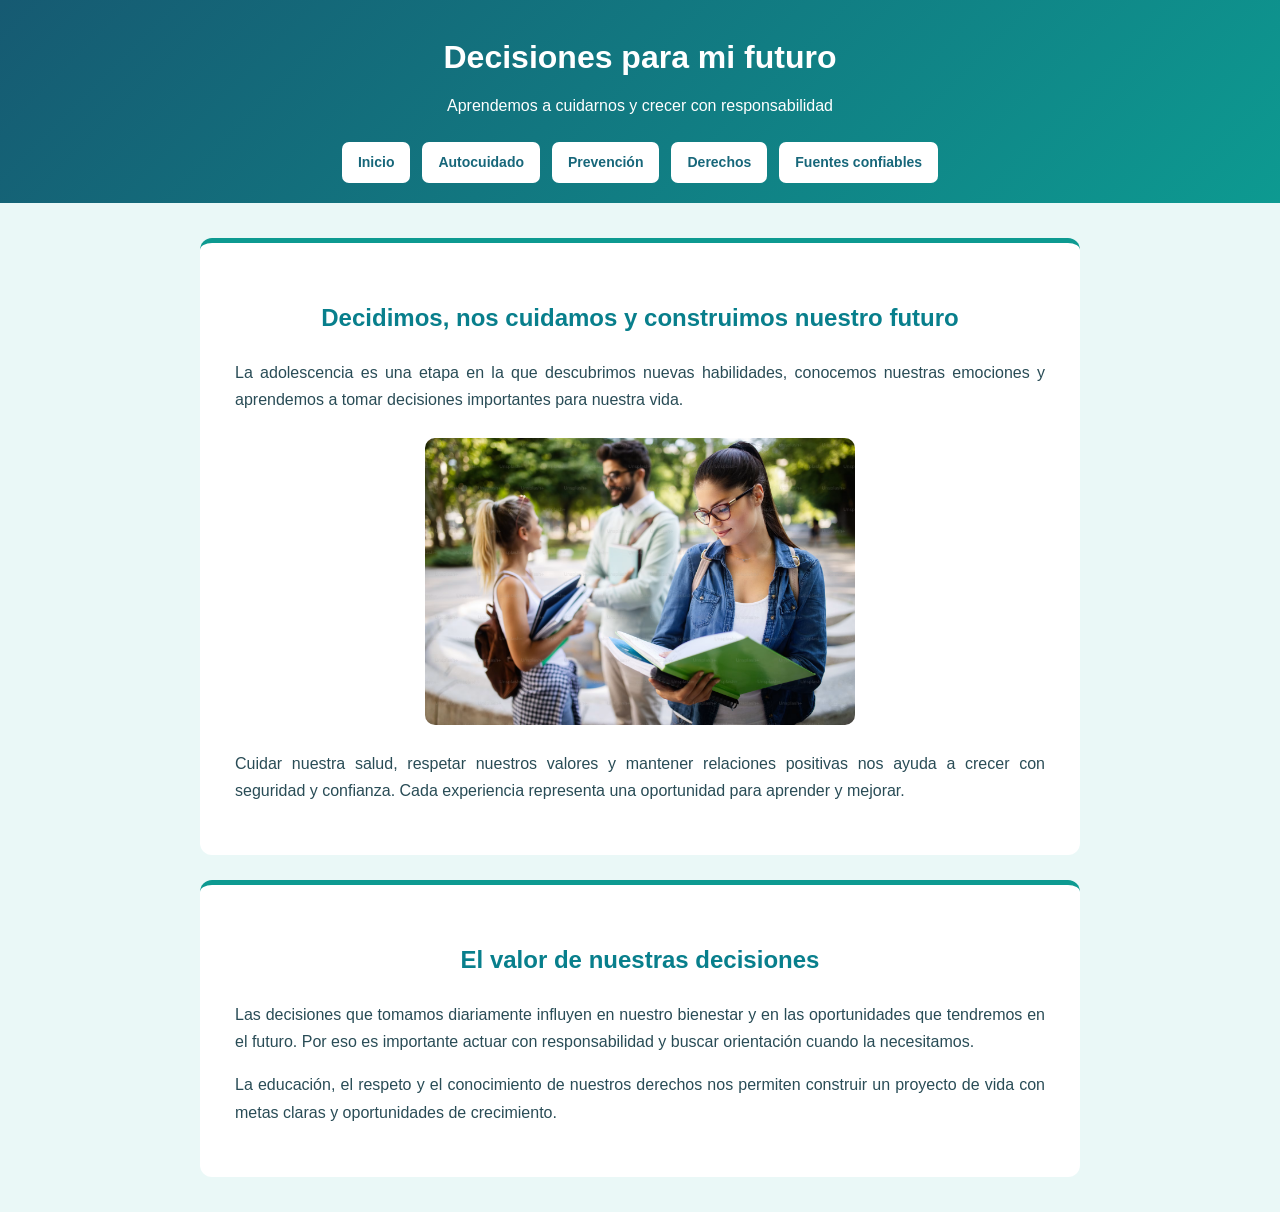
<file: index.html>
<!DOCTYPE html>
<html lang="es">

<head>
    <meta charset="UTF-8">
    <meta name="viewport" content="width=device-width, initial-scale=1.0">
    <title>Inicio | Decisiones para mi futuro</title>
    <link rel="stylesheet" href="estilos.css">
</head>

<body>

    
    <header>
        <h1>Decisiones para mi futuro</h1>
        <p>Aprendemos a cuidarnos y crecer con responsabilidad</p>

        
        <nav>
            <a href="index.html">Inicio</a>
            <a href="autocuidado.html">Autocuidado</a>
            <a href="prevencion.html">Prevención</a>
            <a href="derechos.html">Derechos</a>
            <a href="fuentes.html">Fuentes confiables</a>
        </nav>
    </header>

    
    <main>

        <section>

            <h2>Decidimos, nos cuidamos y construimos nuestro futuro</h2>

            <p>
                La adolescencia es una etapa en la que
                descubrimos nuevas habilidades, conocemos
                nuestras emociones y aprendemos a tomar
                decisiones importantes para nuestra vida.
            </p>

            
<img src="imagen/jovenes.avif"
     alt="Jóvenes construyendo su futuro"
     width="430">


            <p>
                Cuidar nuestra salud, respetar nuestros
                valores y mantener relaciones positivas
                nos ayuda a crecer con seguridad y confianza.
                Cada experiencia representa una oportunidad
                para aprender y mejorar.
            </p>

        </section>

        <section>

            <h2>El valor de nuestras decisiones</h2>

            <p>
                Las decisiones que tomamos diariamente
                influyen en nuestro bienestar y en las
                oportunidades que tendremos en el futuro.
                Por eso es importante actuar con
                responsabilidad y buscar orientación
                cuando la necesitamos.
            </p>

            <p>
                La educación, el respeto y el conocimiento
                de nuestros derechos nos permiten construir
                un proyecto de vida con metas claras
                y oportunidades de crecimiento.
            </p>

        </section>

    </main>

</body>
</html>
</file>
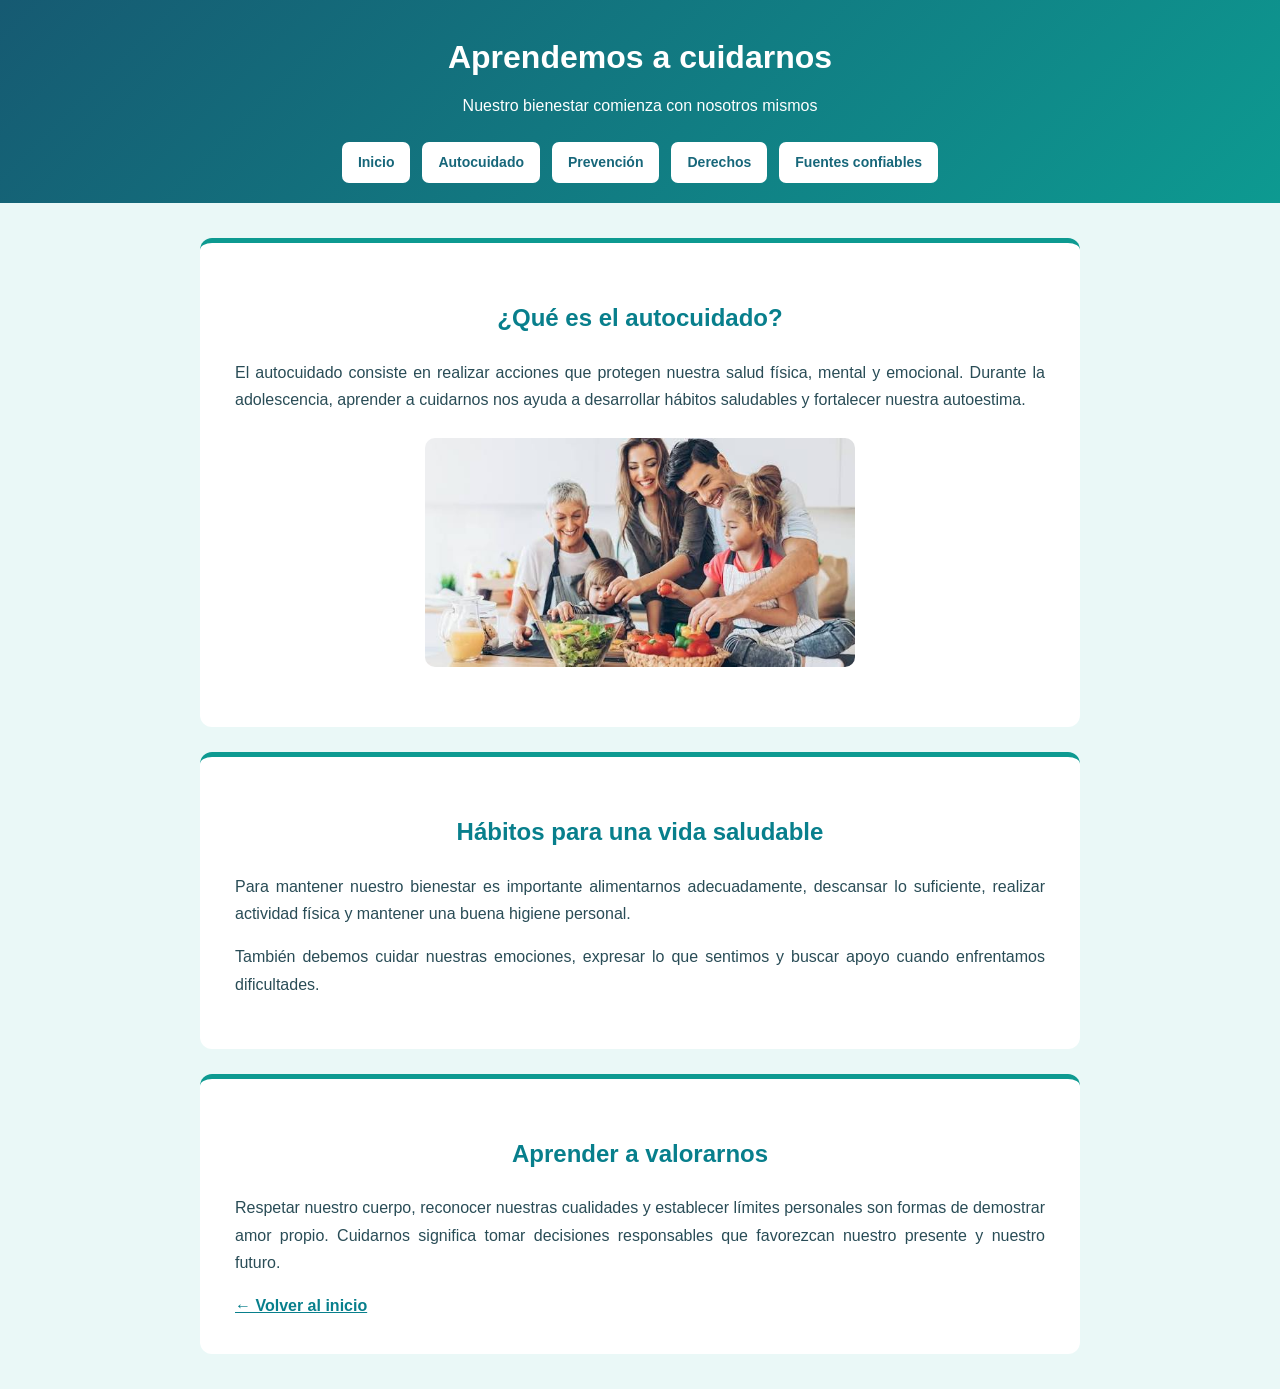
<file: autocuidado.html>
<!DOCTYPE html>
<html lang="es">

<head>
    <meta charset="UTF-8">
    <meta name="viewport" content="width=device-width, initial-scale=1.0">
    <title>Autocuidado | Decisiones para mi futuro</title>
    <link rel="stylesheet" href="estilos.css">
</head>

<body>

    <header>
        <h1>Aprendemos a cuidarnos</h1>
        <p>Nuestro bienestar comienza con nosotros mismos</p>

        <nav>
            <a href="index.html">Inicio</a>
            <a href="autocuidado.html">Autocuidado</a>
            <a href="prevencion.html">Prevención</a>
            <a href="derechos.html">Derechos</a>
            <a href="fuentes.html">Fuentes confiables</a>
        </nav>
    </header>

    <main>

        <section>

            <h2>¿Qué es el autocuidado?</h2>

            <p>
                El autocuidado consiste en realizar acciones
                que protegen nuestra salud física, mental
                y emocional. Durante la adolescencia,
                aprender a cuidarnos nos ayuda a desarrollar
                hábitos saludables y fortalecer nuestra autoestima.
            </p>

            <img src="imagen/autocuidado.jpg"
                 alt="Jóvenes practicando el autocuidado"
                 width="430">

        </section>

        <section>

            <h2>Hábitos para una vida saludable</h2>

            <p>
                Para mantener nuestro bienestar es importante
                alimentarnos adecuadamente, descansar lo
                suficiente, realizar actividad física y
                mantener una buena higiene personal.
            </p>

            <p>
                También debemos cuidar nuestras emociones,
                expresar lo que sentimos y buscar apoyo
                cuando enfrentamos dificultades.
            </p>

        </section>

        <section>

            <h2>Aprender a valorarnos</h2>

            <p>
                Respetar nuestro cuerpo, reconocer nuestras
                cualidades y establecer límites personales
                son formas de demostrar amor propio.
                Cuidarnos significa tomar decisiones
                responsables que favorezcan nuestro
                presente y nuestro futuro.
            </p>

            <a href="index.html">← Volver al inicio</a>

        </section>

    </main>

</body>
</html>
</file>
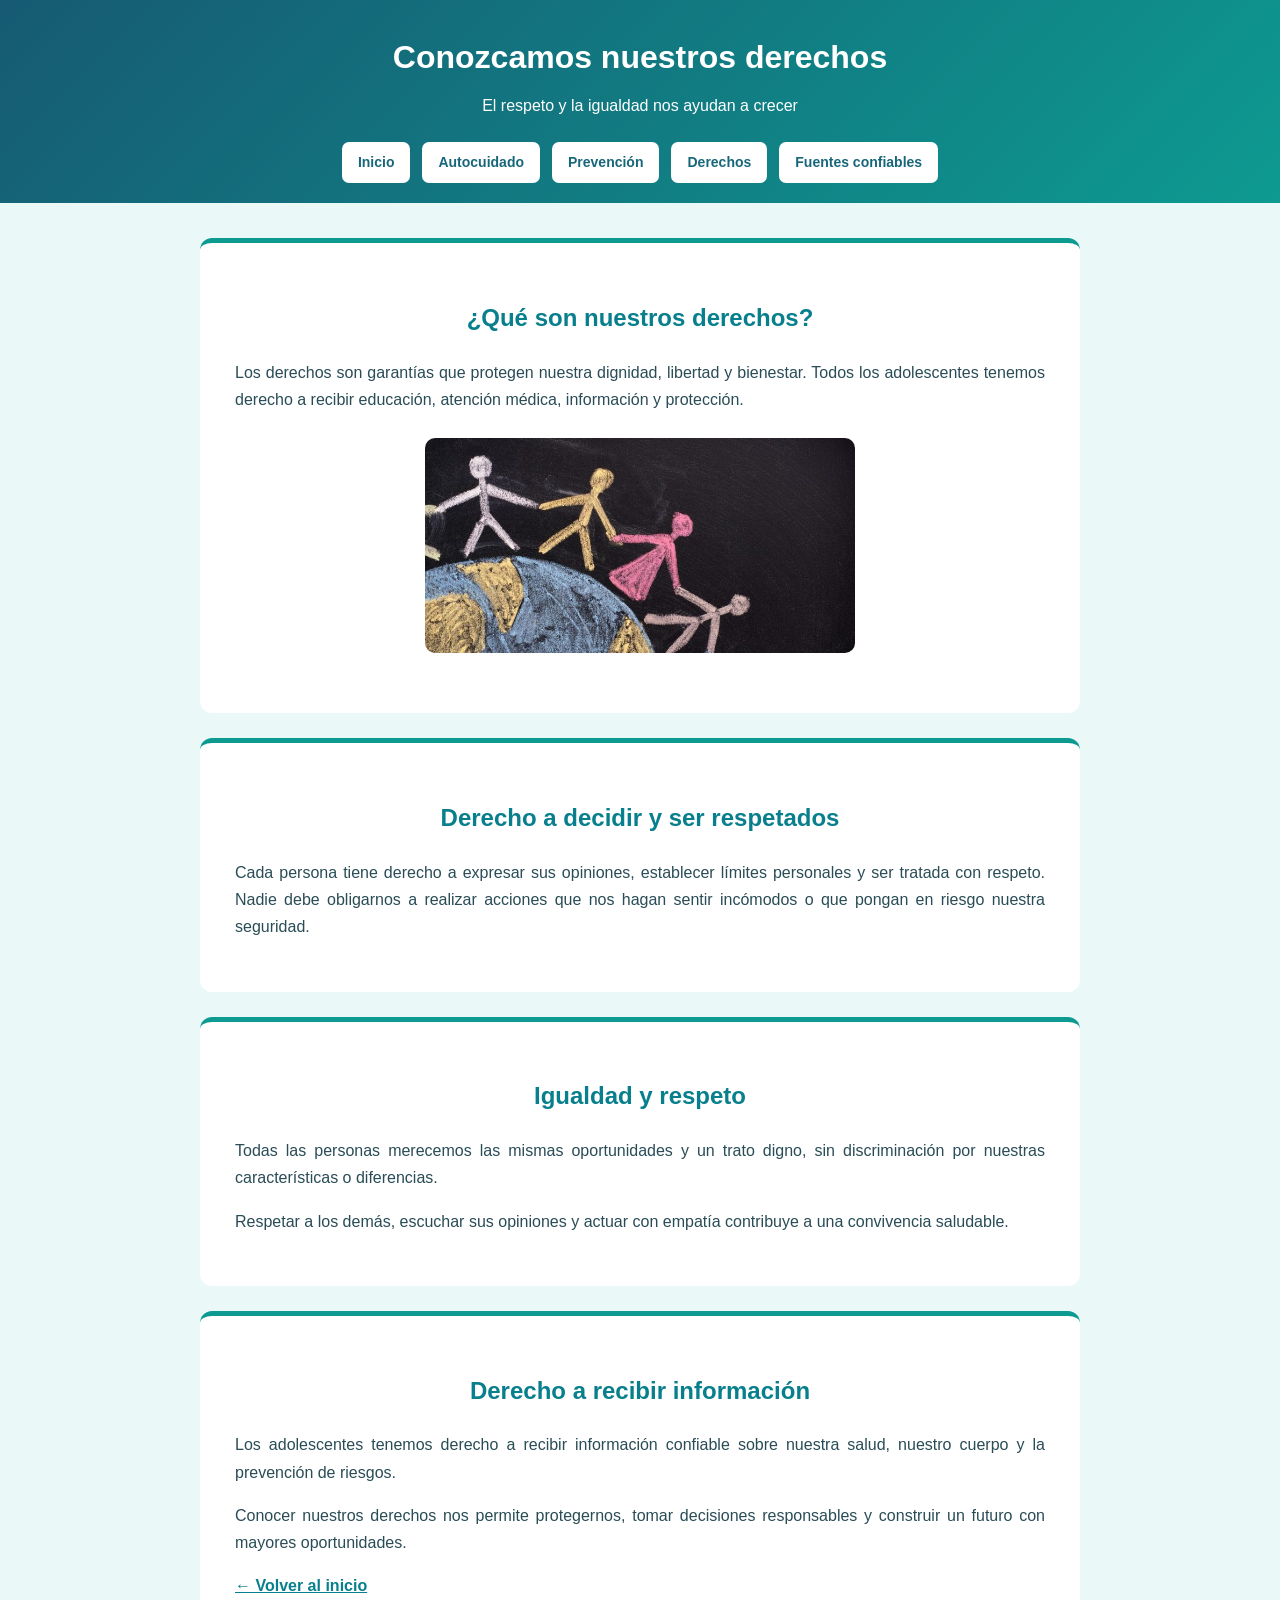
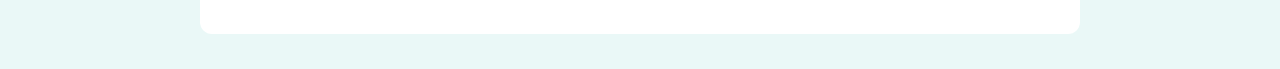
<file: derechos.html>
<!DOCTYPE html>
<html lang="es">

<head>
    <meta charset="UTF-8">
    <meta name="viewport" content="width=device-width, initial-scale=1.0">
    <title>Derechos | Decisiones para mi futuro</title>
    <link rel="stylesheet" href="estilos.css">
</head>

<body>

    <header>
        <h1>Conozcamos nuestros derechos</h1>
        <p>El respeto y la igualdad nos ayudan a crecer</p>

        <nav>
            <a href="index.html">Inicio</a>
            <a href="autocuidado.html">Autocuidado</a>
            <a href="prevencion.html">Prevención</a>
            <a href="derechos.html">Derechos</a>
            <a href="fuentes.html">Fuentes confiables</a>
        </nav>
    </header>

    <main>

        <section>
            <h2>¿Qué son nuestros derechos?</h2>

            <p>
                Los derechos son garantías que protegen
                nuestra dignidad, libertad y bienestar.
                Todos los adolescentes tenemos derecho
                a recibir educación, atención médica,
                información y protección.
            </p>

            <img src="imagen/derechos.jpg"
                 alt="Jóvenes promoviendo el respeto y la igualdad"
                 width="430">
        </section>

        <section>
            <h2>Derecho a decidir y ser respetados</h2>

            <p>
                Cada persona tiene derecho a expresar
                sus opiniones, establecer límites
                personales y ser tratada con respeto.
                Nadie debe obligarnos a realizar
                acciones que nos hagan sentir incómodos
                o que pongan en riesgo nuestra seguridad.
            </p>
        </section>

        <section>
            <h2>Igualdad y respeto</h2>

            <p>
                Todas las personas merecemos las mismas
                oportunidades y un trato digno,
                sin discriminación por nuestras
                características o diferencias.
            </p>

            <p>
                Respetar a los demás, escuchar sus
                opiniones y actuar con empatía
                contribuye a una convivencia saludable.
            </p>
        </section>

        <section>
            <h2>Derecho a recibir información</h2>

            <p>
                Los adolescentes tenemos derecho
                a recibir información confiable
                sobre nuestra salud, nuestro cuerpo
                y la prevención de riesgos.
            </p>

            <p>
                Conocer nuestros derechos nos permite
                protegernos, tomar decisiones
                responsables y construir un futuro
                con mayores oportunidades.
            </p>

            <a href="index.html">← Volver al inicio</a>
        </section>

    </main>

</body>
</html>
</file>
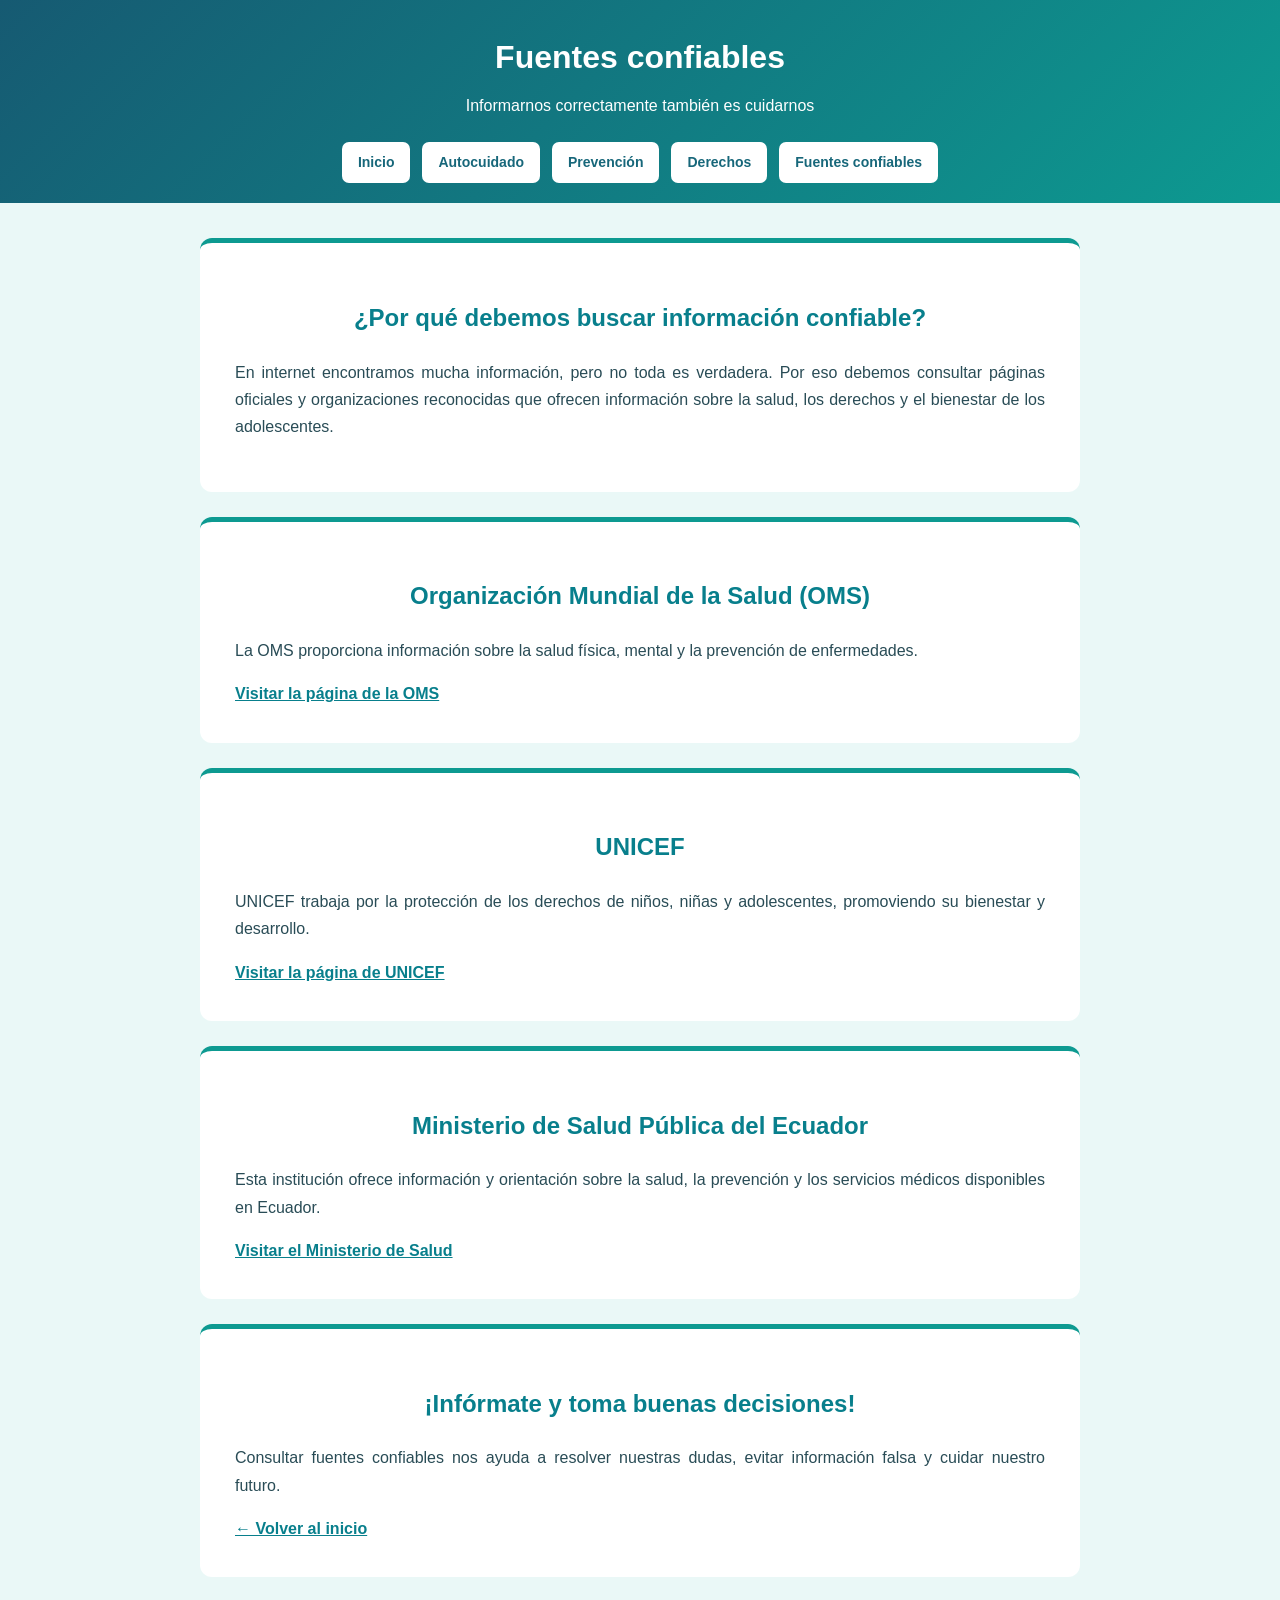
<file: fuentes.html>
<!DOCTYPE html>
<html lang="es">

<head>
    <meta charset="UTF-8">
    <meta name="viewport" content="width=device-width, initial-scale=1.0">
    <title>Fuentes confiables | Decisiones para mi futuro</title>
    <link rel="stylesheet" href="estilos.css">
</head>

<body>

    <header>
        <h1>Fuentes confiables</h1>
        <p>Informarnos correctamente también es cuidarnos</p>

        <nav>
            <a href="index.html">Inicio</a>
            <a href="autocuidado.html">Autocuidado</a>
            <a href="prevencion.html">Prevención</a>
            <a href="derechos.html">Derechos</a>
            <a href="fuentes.html">Fuentes confiables</a>
        </nav>
    </header>

    <main>

        <section>
            <h2>¿Por qué debemos buscar información confiable?</h2>

            <p>
                En internet encontramos mucha información,
                pero no toda es verdadera. Por eso debemos
                consultar páginas oficiales y organizaciones
                reconocidas que ofrecen información sobre
                la salud, los derechos y el bienestar
                de los adolescentes.
            </p>
        </section>

        <section>
            <h2>Organización Mundial de la Salud (OMS)</h2>

            <p>
                La OMS proporciona información sobre
                la salud física, mental y la prevención
                de enfermedades.
            </p>

            <a href="https://www.who.int/es"
               target="_blank" rel="noopener noreferrer">
                Visitar la página de la OMS
            </a>
        </section>

        <section>
            <h2>UNICEF</h2>

            <p>
                UNICEF trabaja por la protección de
                los derechos de niños, niñas y
                adolescentes, promoviendo su bienestar
                y desarrollo.
            </p>

            <a href="https://www.unicef.org/es"
               target="_blank" rel="noopener noreferrer">
                Visitar la página de UNICEF
            </a>
        </section>

        <section>
            <h2>Ministerio de Salud Pública del Ecuador</h2>

            <p>
                Esta institución ofrece información
                y orientación sobre la salud,
                la prevención y los servicios
                médicos disponibles en Ecuador.
            </p>

            <a href="https://www.salud.gob.ec/"
               target="_blank" rel="noopener noreferrer">
                Visitar el Ministerio de Salud
            </a>
        </section>

        <section>
            <h2>¡Infórmate y toma buenas decisiones!</h2>

            <p>
                Consultar fuentes confiables nos ayuda
                a resolver nuestras dudas, evitar
                información falsa y cuidar nuestro futuro.
            </p>

            <a href="index.html">← Volver al inicio</a>
        </section>

    </main>

</body>
</html>
</file>
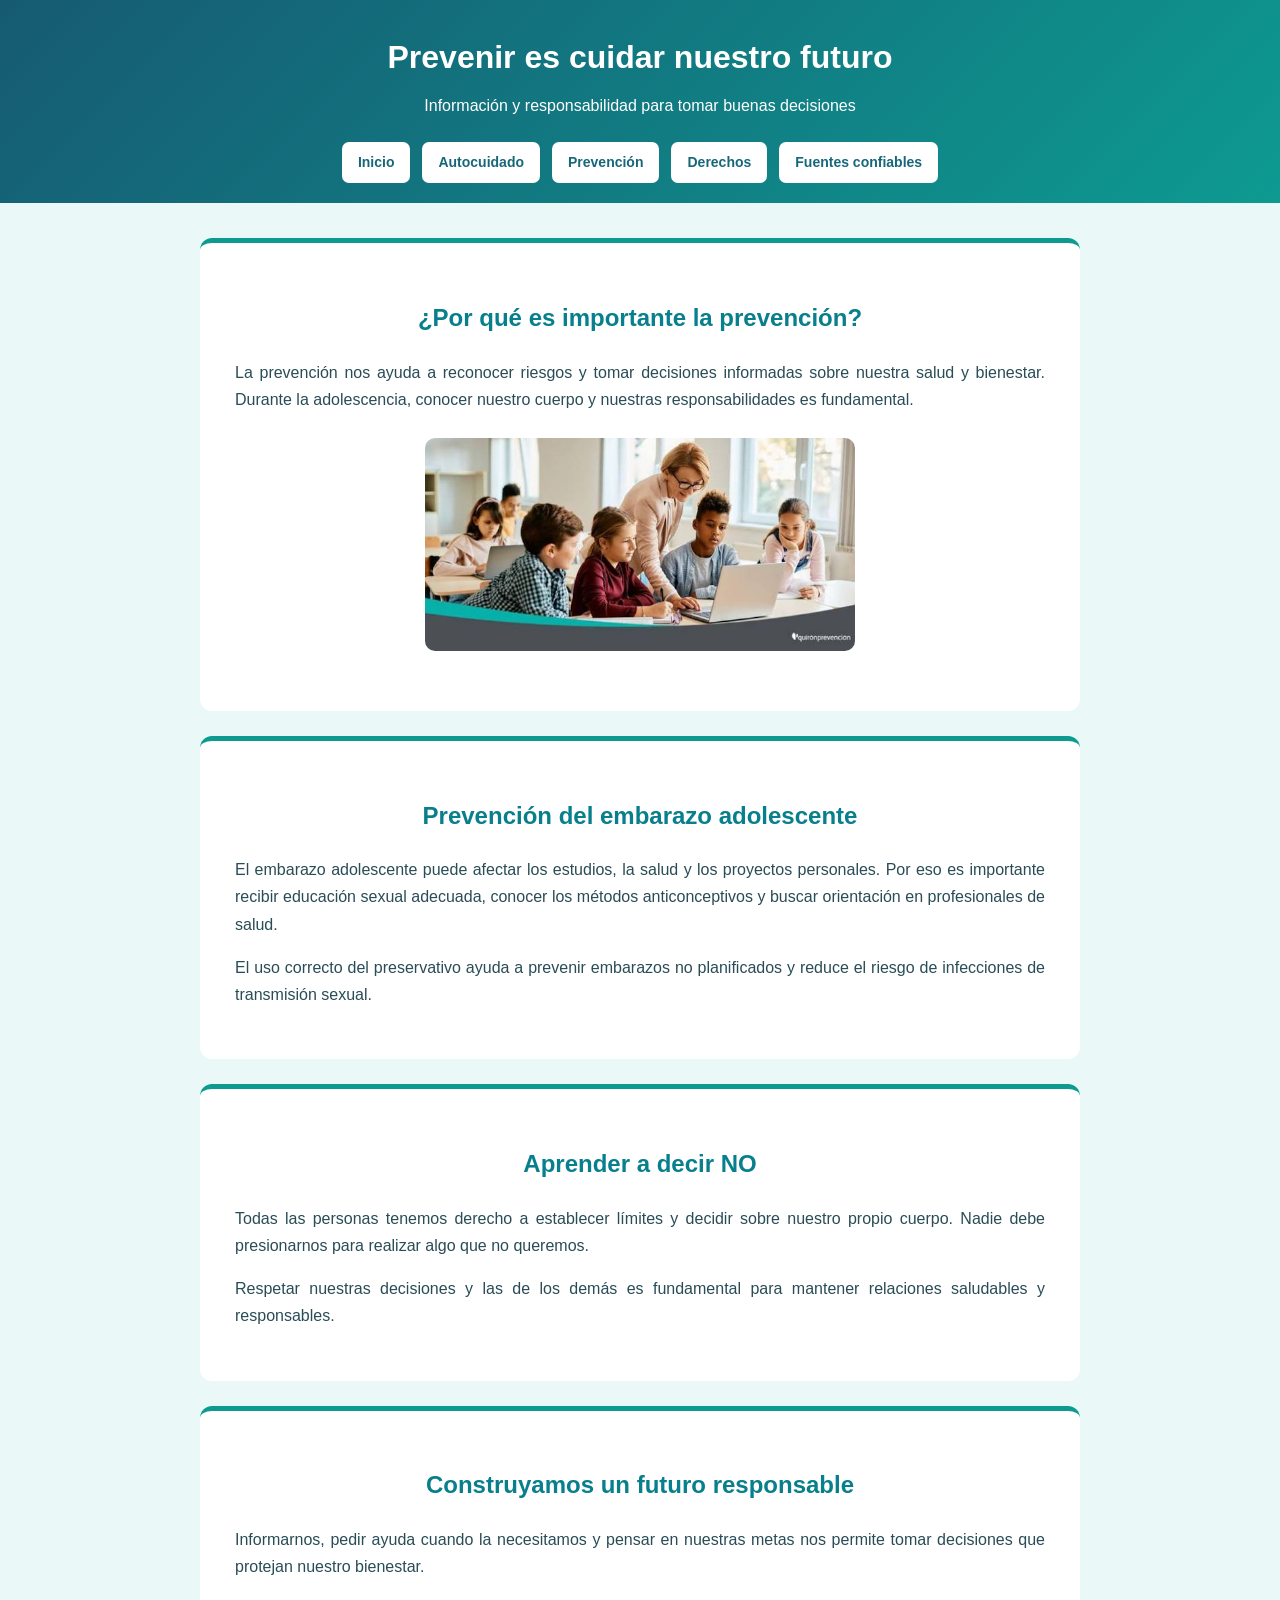
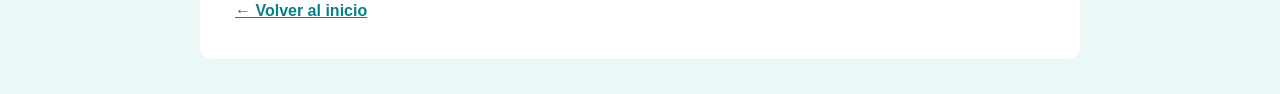
<file: prevencion.html>
<!DOCTYPE html>
<html lang="es">

<head>
    <meta charset="UTF-8">
    <meta name="viewport" content="width=device-width, initial-scale=1.0">
    <title>Prevención | Decisiones para mi futuro</title>
    <link rel="stylesheet" href="estilos.css">
</head>

<body>

    <header>
        <h1>Prevenir es cuidar nuestro futuro</h1>
        <p>Información y responsabilidad para tomar buenas decisiones</p>

        <nav>
            <a href="index.html">Inicio</a>
            <a href="autocuidado.html">Autocuidado</a>
            <a href="prevencion.html">Prevención</a>
            <a href="derechos.html">Derechos</a>
            <a href="fuentes.html">Fuentes confiables</a>
        </nav>
    </header>

    <main>

        <section>
            <h2>¿Por qué es importante la prevención?</h2>

            <p>
                La prevención nos ayuda a reconocer riesgos
                y tomar decisiones informadas sobre nuestra
                salud y bienestar. Durante la adolescencia,
                conocer nuestro cuerpo y nuestras
                responsabilidades es fundamental.
            </p>

            <img src="imagen/prevencion.jpg"
                 alt="Adolescentes aprendiendo sobre prevención"
                 width="430">
        </section>

        <section>
            <h2>Prevención del embarazo adolescente</h2>

            <p>
                El embarazo adolescente puede afectar
                los estudios, la salud y los proyectos
                personales. Por eso es importante recibir
                educación sexual adecuada, conocer los
                métodos anticonceptivos y buscar orientación
                en profesionales de salud.
            </p>

            <p>
                El uso correcto del preservativo ayuda
                a prevenir embarazos no planificados
                y reduce el riesgo de infecciones
                de transmisión sexual.
            </p>
        </section>

        <section>
            <h2>Aprender a decir NO</h2>

            <p>
                Todas las personas tenemos derecho a
                establecer límites y decidir sobre
                nuestro propio cuerpo. Nadie debe
                presionarnos para realizar algo que
                no queremos.
            </p>

            <p>
                Respetar nuestras decisiones y las de
                los demás es fundamental para mantener
                relaciones saludables y responsables.
            </p>
        </section>

        <section>
            <h2>Construyamos un futuro responsable</h2>

            <p>
                Informarnos, pedir ayuda cuando la
                necesitamos y pensar en nuestras metas
                nos permite tomar decisiones que
                protejan nuestro bienestar.
            </p>

            <a href="index.html">← Volver al inicio</a>
        </section>

    </main>

</body>
</html>
</file>
<file: estilos.css>
* {
    box-sizing: border-box;
}

body {
    margin: 0;
    font-family: Arial, sans-serif;
    background-color: #eaf8f7;
    color: #294c56;
    line-height: 1.7;
}


header {
    background: linear-gradient(135deg, #165a72, #0d9a91);
    color: white;
    text-align: center;
    padding: 30px 20px 20px;
}

header h1 {
    margin: 0;
    font-size: 32px;
}

header p {
    text-align: center;
    margin: 8px 0 22px;
}


nav {
    display: flex;
    justify-content: center;
    flex-wrap: wrap;
    gap: 12px;
}

nav a {
    background-color: white;
    color: #17677a;
    text-decoration: none;
    padding: 9px 16px;
    border-radius: 7px;
    font-weight: bold;
    font-size: 14px;
    transition: 0.2s;
}

nav a:hover {
    background-color: #bdebe3;
}


main {
    max-width: 920px;
    margin: 35px auto;
    padding: 0 20px;
}

section {
    background-color: white;
    padding: 35px;
    margin-bottom: 25px;
    border-radius: 12px;
    border-top: 5px solid #0d9a91;
}

h2 {
    color: #087f8c;
    text-align: center;
}

p {
    font-size: 16px;
    text-align: justify;
}

section img {
    display: block;
    max-width: 100%;
    height: auto;
    margin: 25px auto;
    border-radius: 10px;
}


main a {
    color: #087f8c;
    font-weight: bold;
}

main a:hover {
    color: #165a72;
}


footer {
    background-color: #165a72;
    color: white;
    padding: 18px;
    text-align: center;
}

footer p {
    text-align: center;
    margin: 0;
    font-size: 14px;
}


@media (max-width: 600px) {

    header h1 {
        font-size: 25px;
    }

    nav {
        gap: 8px;
    }

    nav a {
        font-size: 12px;
        padding: 8px 10px;
    }

    section {
        padding: 22px;
    }

    h2 {
        font-size: 23px;
    }
}
</file>
